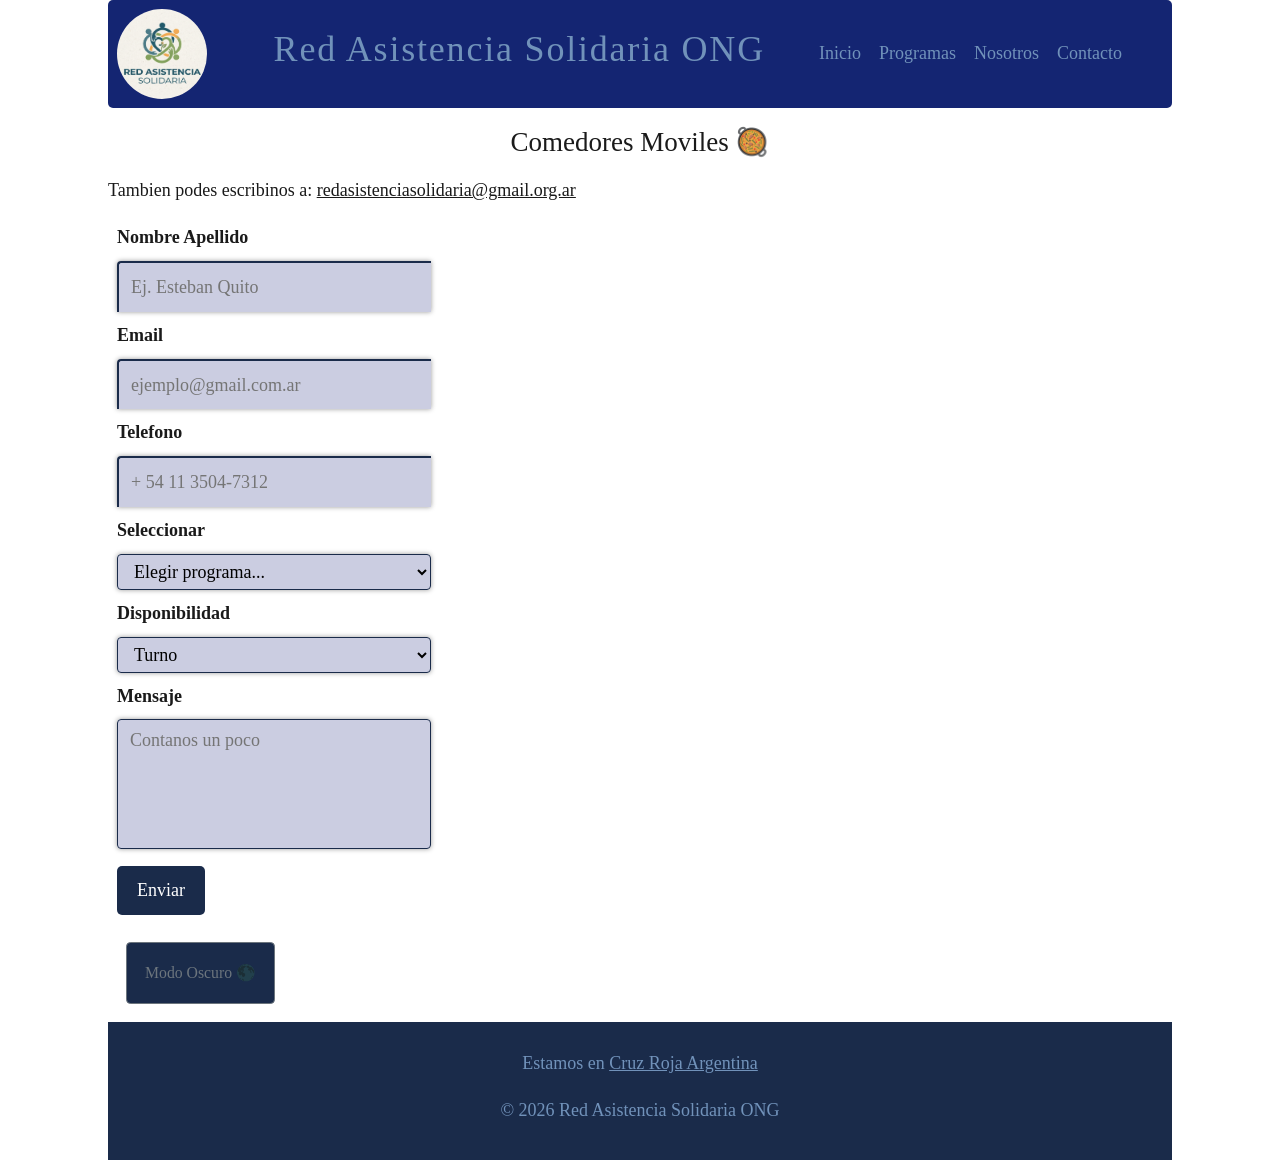
<file: Comedores_Mov.html>
<!DOCTYPE html>
<html lang="es">
<head>
    <meta charset="UTF-8">
    <meta name="viewport" content="width=device-width, initial-scale=1.0">
    <title>Red Asistencia Solidaria</title>  
    <link rel="stylesheet" href="https://cdn.jsdelivr.net/npm/bootstrap@5.3.8/dist/css/bootstrap.min.css"> 
    <link rel="stylesheet" href="./CSS/CSS-Contacto.css">
    <link rel="icon" href="./IMG/Logo_chico.jpg">
</head>
<body>    
    <header>
        <img src="./IMG/Logo ONG.PNG" alt="Logo_ONG" height="100">
        <div class="titulo">
            <h1>Red Asistencia Solidaria ONG</h1>
        </div>
        <div class="nav-nav">
            <ul class="nav nav-underline">
                <li class="nav-item">
                    <a class="nav-link" aria-current="page" href="index.html">Inicio</a>
                </li>
                <li class="nav-item">
                    <a class="nav-link" href="Programas.html">Programas</a>
                </li>
                <li class="nav-item">
                    <a class="nav-link" href="Nosotros.html">Nosotros</a>
                </li>
                <li class="nav-item">
                    <a class="nav-link" href="Contacto.html">Contacto</a>
                </li>
            </ul>
        </div>
    </header>    
    <main>
        <h2>Comedores Moviles 🥘</h2>
        <p>Tambien podes escribinos a: <a href="mailto:info@redasistenciasolidaria.org.ar">redasistenciasolidaria@gmail.org.ar</a></p>
        <form id="form" action="#" method="post" novalidate>
            <div class="nombre_apellido">
                <label>Nombre Apellido</label>
                <input type="text" id="nombre" placeholder="Ej. Esteban Quito" required>
            </div>
            <div class="email">
                <label>Email</label>
                <input type="email" id="email" placeholder="ejemplo@gmail.com.ar" required> 
            </div>
            <div class="telefono">            
                <label>Telefono</label>
                <input type="tel" id="telefono" placeholder="+ 54 11 3504-7312" required>
            </div>
            <div class="programa">
                <label>Seleccionar</label>
                <select id="programa" required>
                    <option value="">Elegir programa...</option>
                    <option value="cm">Chef Moviles</option>
                    <option value="ca">Ayuda distribucion</option>
                    <option value="ec">Oganizar logística</option>
                </select>
            </div>
            <div class="disponibilidad">
                <label>Disponibilidad</label>
                <select id="disp" required>
                    <option value="">Turno</option>
                    <option value="Manana">Mañana</option>
                    <option value="Tarde">Tarde</option>
                    <option value="Noche">Noche</option>
                </select>
            </div>
            <div class="mensaje">
                <label>Mensaje</label>
                <textarea id="mensaje" rows="4" placeholder="Contanos un poco"></textarea>
            </div>
            <div id="msg-form"></div>
            <div class="enviar">
            <button type="submit">Enviar</button>
            </div>
        </form>
    </main>
    <button id="btn-modo" class="btn btn-outline-secondary btn-sm">Modo Oscuro 🌑</button>
    <script src="./JS/Modos_y_Formulario.js"></script>
    <footer>
        <p>Estamos en <a href="https://www.google.com/maps/place/Cruz+Roja+Argentina+-+Filial+Santos+Lugares/@-34.5978989,-58.5426053,17z/data=!4m15!1m8!3m7!1s0x95bcb791fad754f9:0x826ab01a4b998e25!2sCruz+Roja+Argentina+-+Filial+Santos+Lugares!8m2!3d-34.5980988!4d-58.542598!10e5!16s%2Fg%2F11bbrp2qsh!3m5!1s0x95bcb791fad754f9:0x826ab01a4b998e25!8m2!3d-34.5980988!4d-58.542598!16s%2Fg%2F11bbrp2qsh?entry=ttu&g_ep=EgoyMDI2MDUxMi4wIKXMDSoASAFQAw%3D%3D" target="_blank"> Cruz Roja Argentina</a>    
        <p>&copy; 2026 Red Asistencia Solidaria ONG</p>
    </footer>
</body>
</html>
</file>
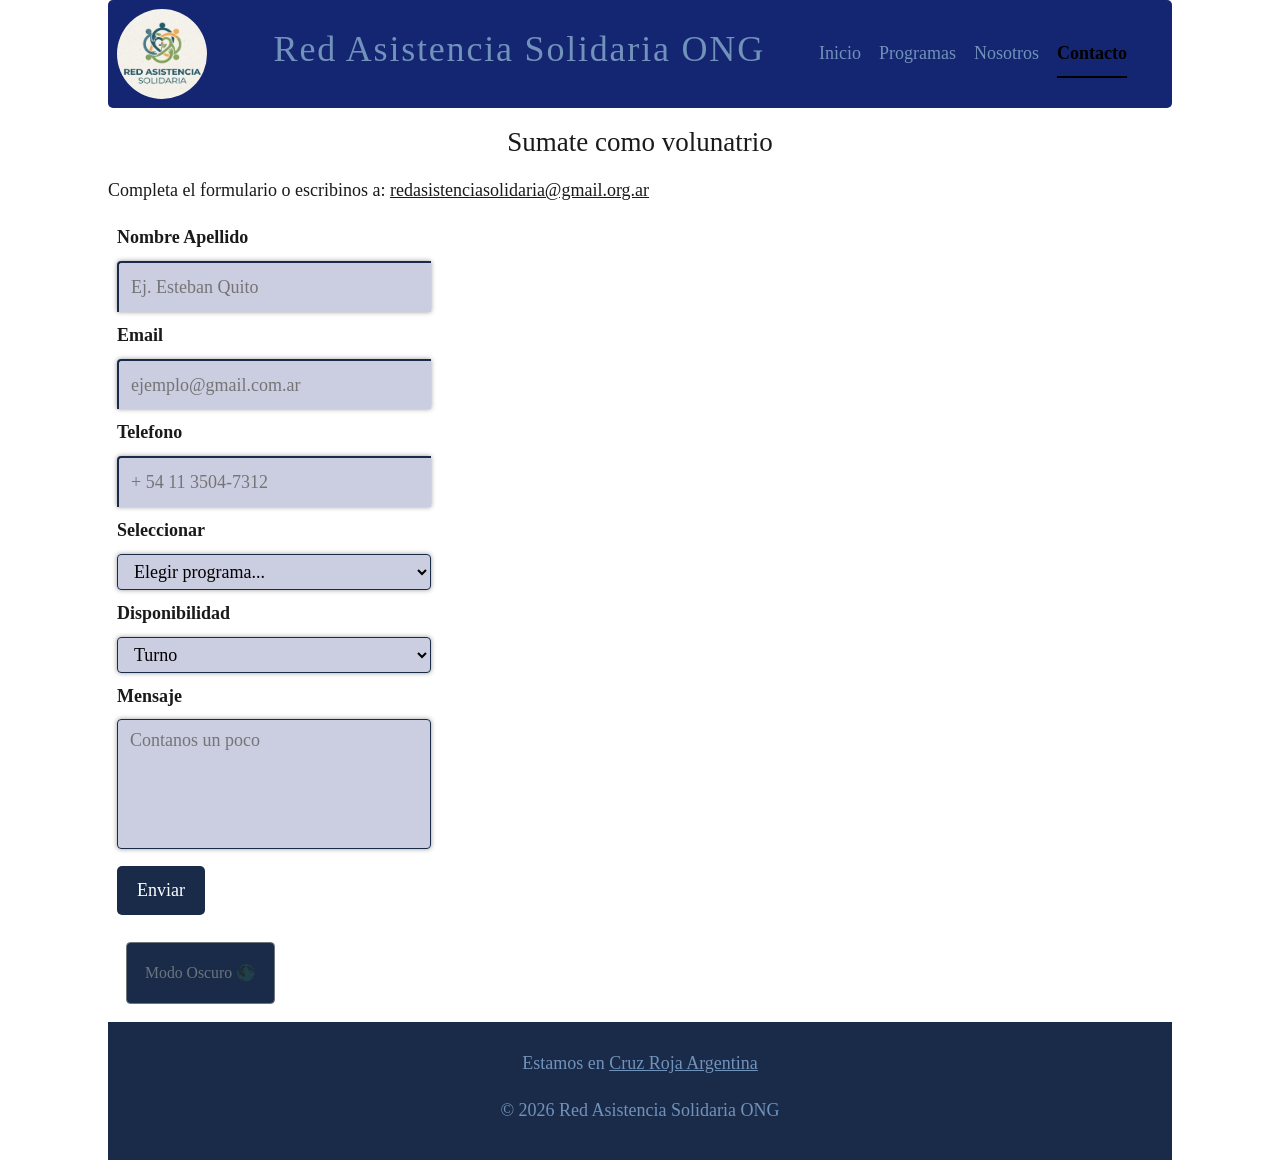
<file: Contacto.html>
<!DOCTYPE html>
<html lang="es">
<head>
    <meta charset="UTF-8">
    <meta name="viewport" content="width=device-width, initial-scale=1.0">
    <title>Red Asistencia Solidaria</title>
    <link rel="stylesheet" href="https://cdn.jsdelivr.net/npm/bootstrap@5.3.8/dist/css/bootstrap.min.css">
    <link rel="stylesheet" href="./CSS/CSS-Contacto.css">
    <link rel="icon" href="./IMG/Logo_chico.jpg">
</head>
<body>
    <header>
        <img src="./IMG/Logo ONG.PNG" alt="Logo_ONG" height="100">
        <div class="titulo">
            <h1>Red Asistencia Solidaria ONG</h1>
        </div>
        <div class="nav-nav">
            <ul class="nav nav-underline">
                <li class="nav-item">
                    <a class="nav-link" href="index.html">Inicio</a>
                </li>
                <li class="nav-item">
                    <a class="nav-link" href="Programas.html">Programas</a>
                </li>
                <li class="nav-item">
                    <a class="nav-link " href="Nosotros.html">Nosotros</a>
                </li>
                <li class="nav-item">
                    <a class="nav-link active" aria-current="page" href="Contacto.html">Contacto</a>
                </li>
            </ul>
        </div>
    </header>
    <main>
        <h2>Sumate como volunatrio</h2>
        <p>Completa el formulario o escribinos a: <a href="mailto:info@redasistenciasolidaria.org.ar">redasistenciasolidaria@gmail.org.ar</a></p>
        <form id="form" action="#" method="post" novalidate>
            <div class="nombre_apellido">
                <label>Nombre Apellido</label>
                <input type="text" id="nombre" placeholder="Ej. Esteban Quito" required>
            </div>
            <div class="email">
                <label>Email</label>
                <input type="email" id="email" placeholder="ejemplo@gmail.com.ar" required> 
            </div>
            <div class="telefono">            
                <label>Telefono</label>
                <input type="tel" id="telefono" placeholder="+ 54 11 3504-7312" required>
            </div>
            <div class="programa">
                <label>Seleccionar</label>
                <select id="programa" required>
                    <option value="">Elegir programa...</option>
                    <option value="va">Volunratio administrativo</option>
                    <option value="caa">Concientizción ambiental</option>
                    <option value="grs">Gestion de RS</option>
                </select>
            </div>
            <div class="disponibilidad">
                <label>Disponibilidad</label>
                <select id="disp" required>
                    <option value="">Turno</option>
                    <option value="Manana">Mañana</option>
                    <option value="Tarde">Tarde</option>
                    <option value="Noche">Noche</option>
                </select>
            </div>
            <div class="mensaje">
                <label>Mensaje</label>
                <textarea id="mensaje" rows="4" placeholder="Contanos un poco"></textarea>
            </div>
            <div id="msg-form"></div>
            <div class="enviar">
            <button type="submit">Enviar</button>
            </div>
        </form>
    </main>
    <button id="btn-modo" class="btn btn-outline-secondary btn-sm">Modo Oscuro 🌑</button>
    <footer>
        <p>Estamos en <a href="https://www.google.com/maps/place/Cruz+Roja+Argentina+-+Filial+Santos+Lugares/@-34.5978989,-58.5426053,17z/data=!4m15!1m8!3m7!1s0x95bcb791fad754f9:0x826ab01a4b998e25!2sCruz+Roja+Argentina+-+Filial+Santos+Lugares!8m2!3d-34.5980988!4d-58.542598!10e5!16s%2Fg%2F11bbrp2qsh!3m5!1s0x95bcb791fad754f9:0x826ab01a4b998e25!8m2!3d-34.5980988!4d-58.542598!16s%2Fg%2F11bbrp2qsh?entry=ttu&g_ep=EgoyMDI2MDUxMi4wIKXMDSoASAFQAw%3D%3D" target="_blank"> Cruz Roja Argentina</a>    
        <p>&copy; 2026 Red Asistencia Solidaria ONG</p>
    </footer>
    <script src="./JS/Modos_y_Formulario.js"></script>
</body>
</html>
</file>
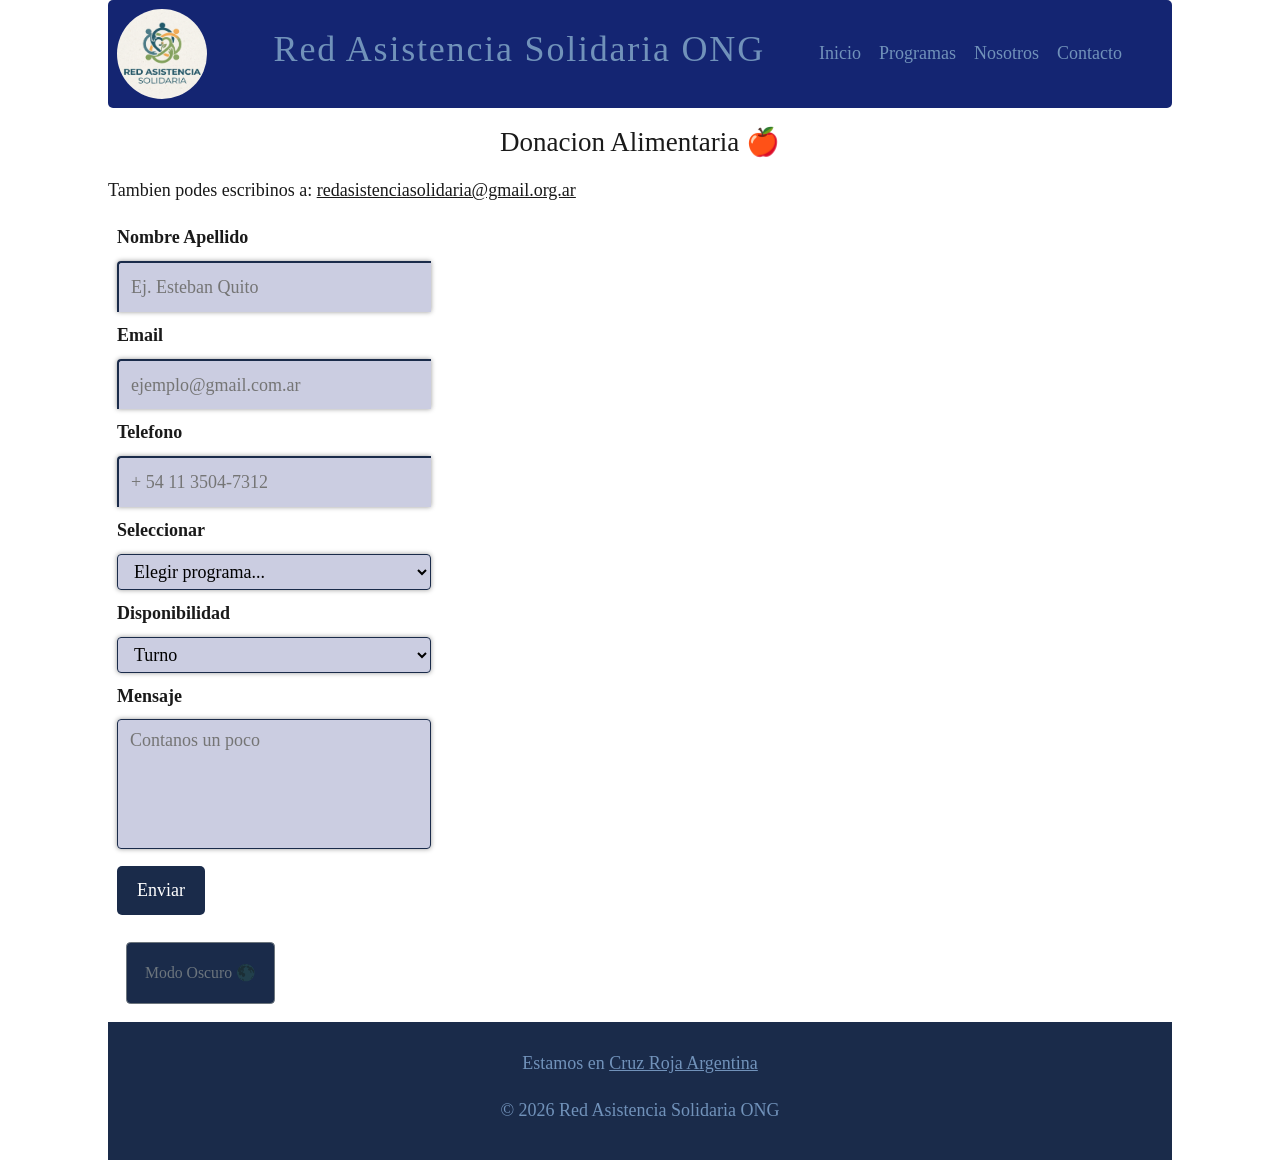
<file: Donacion_Alim.html>
<!DOCTYPE html>
<html lang="es">
<head>
    <meta charset="UTF-8">
    <meta name="viewport" content="width=device-width, initial-scale=1.0">
    <title>Red Asistencia Solidaria</title>    
    <link rel="stylesheet" href="https://cdn.jsdelivr.net/npm/bootstrap@5.3.8/dist/css/bootstrap.min.css">
    <link rel="stylesheet" href="./CSS/CSS-Contacto.css">
    <link rel="icon" href="./IMG/Logo_chico.jpg">
</head>
<body>    
    <header>
        <img src="./IMG/Logo ONG.PNG" alt="Logo_ONG" height="100">
        <div class="titulo">
            <h1>Red Asistencia Solidaria ONG</h1>
        </div>
        <div class="nav-nav">
            <ul class="nav nav-underline">
                <li class="nav-item">
                    <a class="nav-link" aria-current="page" href="index.html">Inicio</a>
                </li>
                <li class="nav-item">
                    <a class="nav-link" href="Programas.html">Programas</a>
                </li>
                <li class="nav-item">
                    <a class="nav-link" href="Nosotros.html">Nosotros</a>
                </li>
                <li class="nav-item">
                    <a class="nav-link" href="Contacto.html">Contacto</a>
                </li>
            </ul>
        </div>
    </header>    
    <main>
        <h2>Donacion Alimentaria 🍎</h2>
        <p>Tambien podes escribinos a: <a href="mailto:info@redasistenciasolidaria.org.ar">redasistenciasolidaria@gmail.org.ar</a></p>
        <form id="form" action="#" method="post" novalidate>
            <div class="nombre_apellido">
                <label>Nombre Apellido</label>
                <input type="text" id="nombre" placeholder="Ej. Esteban Quito" required>
            </div>
            <div class="email">
                <label>Email</label>
                <input type="email" id="email" placeholder="ejemplo@gmail.com.ar" required> 
            </div>
            <div class="telefono">            
                <label>Telefono</label>
                <input type="tel" id="telefono" placeholder="+ 54 11 3504-7312" required>
            </div>
            <div class="programa">
                <label>Seleccionar</label>
                <select id="programa" required>
                    <option value="">Elegir programa...</option>
                    <option value="daa">Despachar alimentos</option>
                    <option value="ce">Colectas especiales</option>
                    <option value="d">Distribución</option>
                    <option value="da">Donar alimentos</option>
                </select>
            </div>
            <div class="disponibilidad">
                <label>Disponibilidad</label>
                <select id="disp" required>
                    <option value="">Turno</option>
                    <option value="Manana">Mañana</option>
                    <option value="Tarde">Tarde</option>
                    <option value="Noche">Noche</option>
                </select>
            </div>
            <div class="mensaje">
                <label>Mensaje</label>
                <textarea id="mensaje" rows="4" placeholder="Contanos un poco"></textarea>
            </div>
            <div id="msg-form"></div>
            <div class="enviar">
            <button type="submit">Enviar</button>
            </div>
        </form>
    </main>
    <button id="btn-modo" class="btn btn-outline-secondary btn-sm">Modo Oscuro 🌑</button>
    <script src="./JS/Modos_y_Formulario.js"></script>
    <footer>
        <p>Estamos en <a href="https://www.google.com/maps/place/Cruz+Roja+Argentina+-+Filial+Santos+Lugares/@-34.5978989,-58.5426053,17z/data=!4m15!1m8!3m7!1s0x95bcb791fad754f9:0x826ab01a4b998e25!2sCruz+Roja+Argentina+-+Filial+Santos+Lugares!8m2!3d-34.5980988!4d-58.542598!10e5!16s%2Fg%2F11bbrp2qsh!3m5!1s0x95bcb791fad754f9:0x826ab01a4b998e25!8m2!3d-34.5980988!4d-58.542598!16s%2Fg%2F11bbrp2qsh?entry=ttu&g_ep=EgoyMDI2MDUxMi4wIKXMDSoASAFQAw%3D%3D" target="_blank"> Cruz Roja Argentina</a>    
        <p>&copy; 2026 Red Asistencia Solidaria ONG</p>
    </footer>
</body>
</html>
</file>
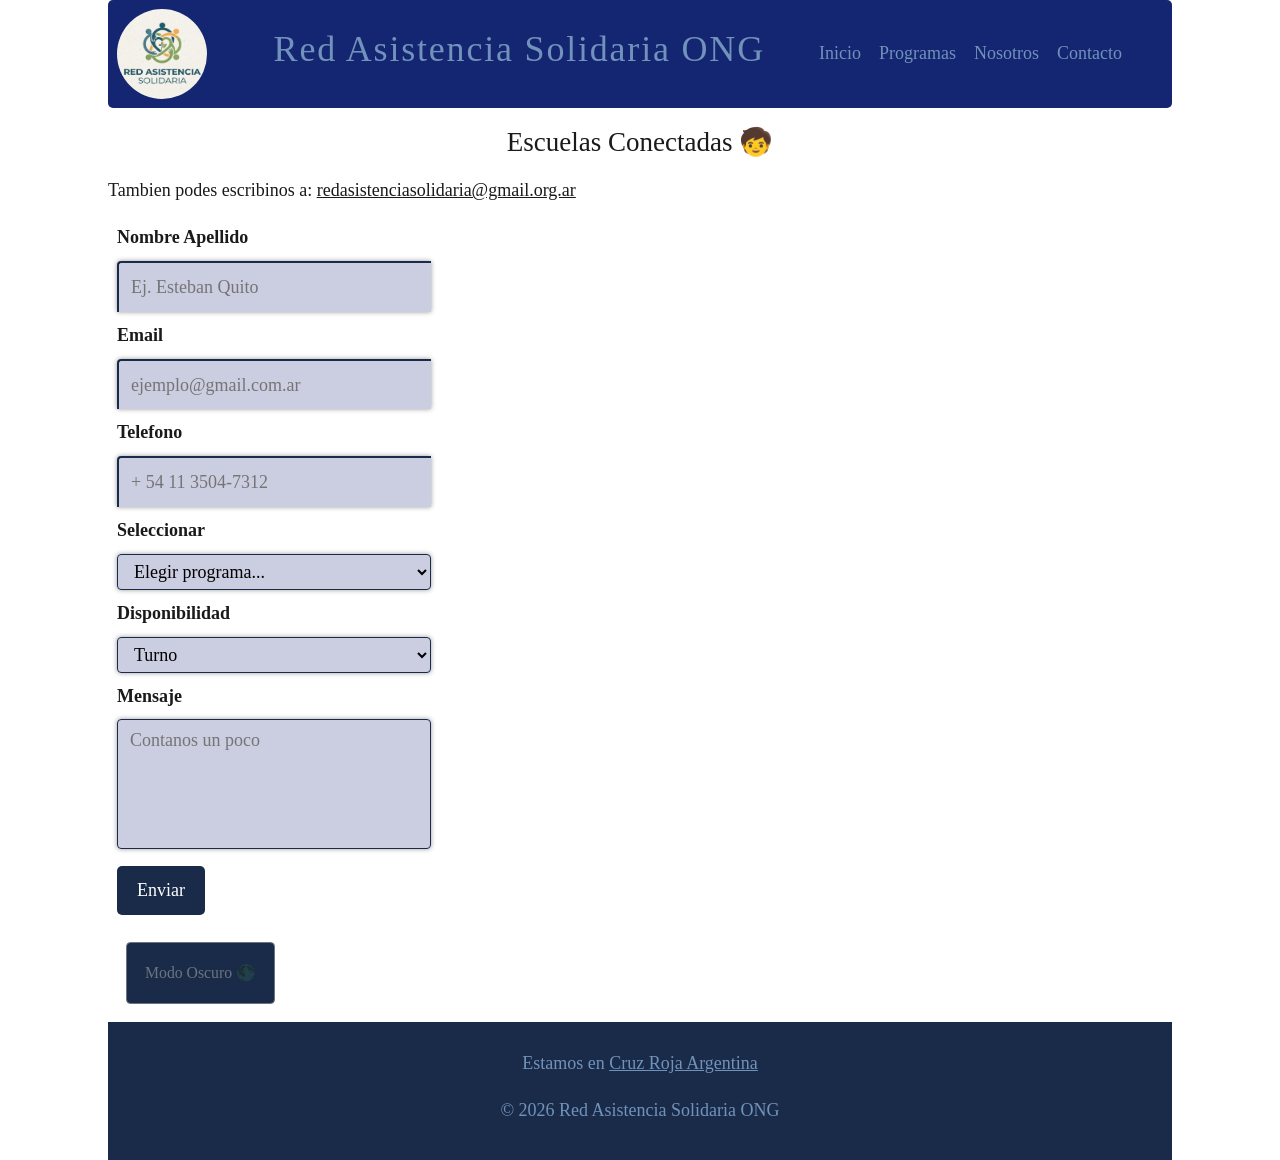
<file: Escuelas_Con.html>
<!DOCTYPE html>
<html lang="es">
<head>
    <meta charset="UTF-8">
    <meta name="viewport" content="width=device-width, initial-scale=1.0">
    <title>Red Asistencia Solidaria</title>    
    <link rel="stylesheet" href="https://cdn.jsdelivr.net/npm/bootstrap@5.3.8/dist/css/bootstrap.min.css">
    <link rel="stylesheet" href="./CSS/CSS-Contacto.css">
    <link rel="icon" href="./IMG/Logo_chico.jpg">
</head>
<body>    
    <header>
        <img src="./IMG/Logo ONG.PNG" alt="Logo_ONG" height="100">
        <div class="titulo">
            <h1>Red Asistencia Solidaria ONG</h1>
        </div>
        <div class="nav-nav">
            <ul class="nav nav-underline">
                <li class="nav-item">
                    <a class="nav-link" aria-current="page" href="index.html">Inicio</a>
                </li>
                <li class="nav-item">
                    <a class="nav-link" href="Programas.html">Programas</a>
                </li>
                <li class="nav-item">
                    <a class="nav-link" href="Nosotros.html">Nosotros</a>
                </li>
                <li class="nav-item">
                    <a class="nav-link" href="Contacto.html">Contacto</a>
                </li>
            </ul>
        </div>
    </header>    
    <main>
        <h2>Escuelas Conectadas 🧒</h2>
        <p>Tambien podes escribinos a: <a href="mailto:info@redasistenciasolidaria.org.ar">redasistenciasolidaria@gmail.org.ar</a></p>
        <form id="form" action="#" method="post" novalidate>
            <div class="nombre_apellido">
                <label>Nombre Apellido</label>
                <input type="text" id="nombre" placeholder="Ej. Esteban Quito" required>
            </div>
            <div class="email">
                <label>Email</label>
                <input type="email" id="email" placeholder="ejemplo@gmail.com.ar" required> 
            </div>
            <div class="telefono">            
                <label>Telefono</label>
                <input type="tel" id="telefono" placeholder="+ 54 11 3504-7312" required>
            </div>
            <div class="programa">
                <label>Seleccionar</label>
                <select id="programa" required>
                    <option value="">Elegir programa...</option>
                    <option value="bst">Brindar soporte técnico</option>
                    <option value="md">Mentor digital</option>
                    <option value="re">Recoleccion de equipos</option>
                    <option value="de">Donar elementos</option>
                </select>
            </div>
            <div class="disponibilidad">
                <label>Disponibilidad</label>
                <select id="disp" required>
                    <option value="">Turno</option>
                    <option value="Manana">Mañana</option>
                    <option value="Tarde">Tarde</option>
                    <option value="Noche">Noche</option>
                </select>
            </div>
            <div class="mensaje">
                <label>Mensaje</label>
                <textarea id="mensaje" rows="4" placeholder="Contanos un poco"></textarea>
            </div>
            <div id="msg-form"></div>
            <div class="enviar">
            <button type="submit">Enviar</button>
            </div>
        </form>
    </main>
    <button id="btn-modo" class="btn btn-outline-secondary btn-sm">Modo Oscuro 🌑</button>
    <script src="./JS/Modos_y_Formulario.js"></script>
    <footer>
        <p>Estamos en <a href="https://www.google.com/maps/place/Cruz+Roja+Argentina+-+Filial+Santos+Lugares/@-34.5978989,-58.5426053,17z/data=!4m15!1m8!3m7!1s0x95bcb791fad754f9:0x826ab01a4b998e25!2sCruz+Roja+Argentina+-+Filial+Santos+Lugares!8m2!3d-34.5980988!4d-58.542598!10e5!16s%2Fg%2F11bbrp2qsh!3m5!1s0x95bcb791fad754f9:0x826ab01a4b998e25!8m2!3d-34.5980988!4d-58.542598!16s%2Fg%2F11bbrp2qsh?entry=ttu&g_ep=EgoyMDI2MDUxMi4wIKXMDSoASAFQAw%3D%3D" target="_blank"> Cruz Roja Argentina</a>    
        <p>&copy; 2026 Red Asistencia Solidaria ONG</p>
    </footer>
</body>
</html>
</file>
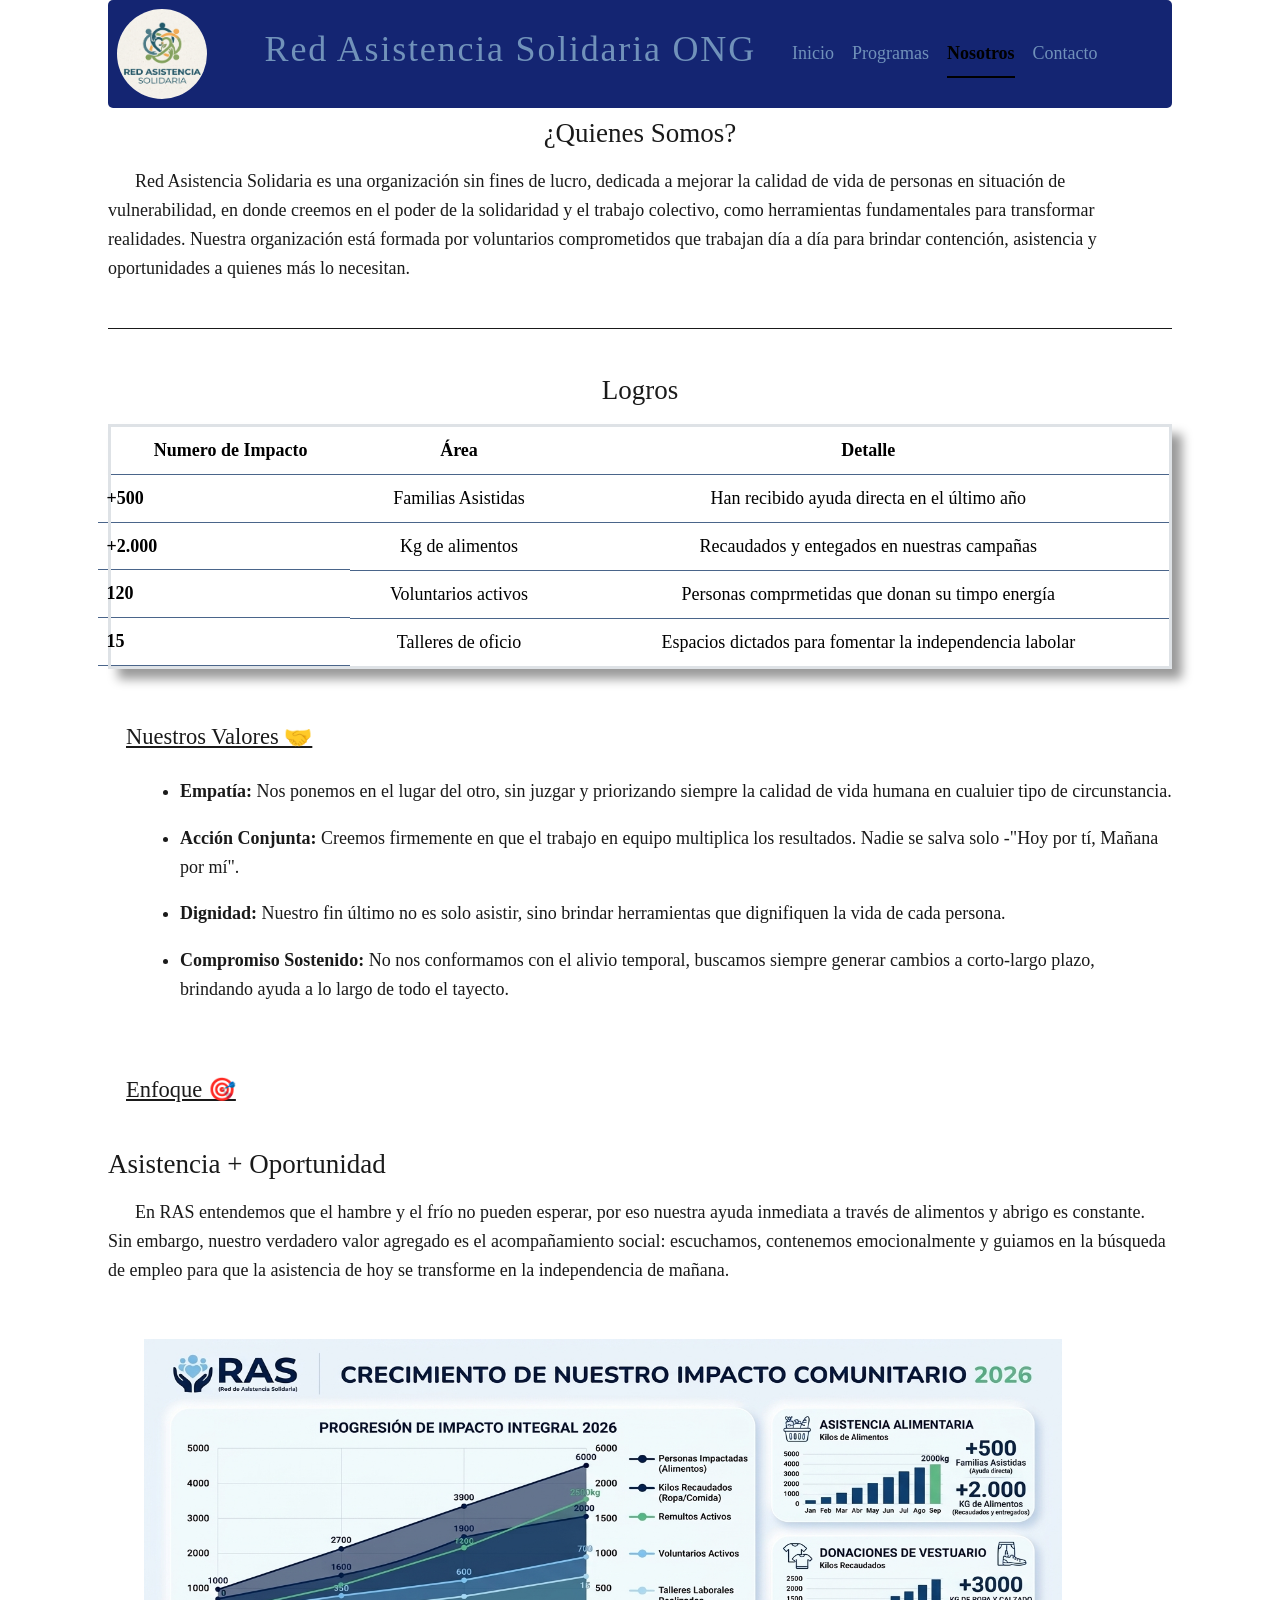
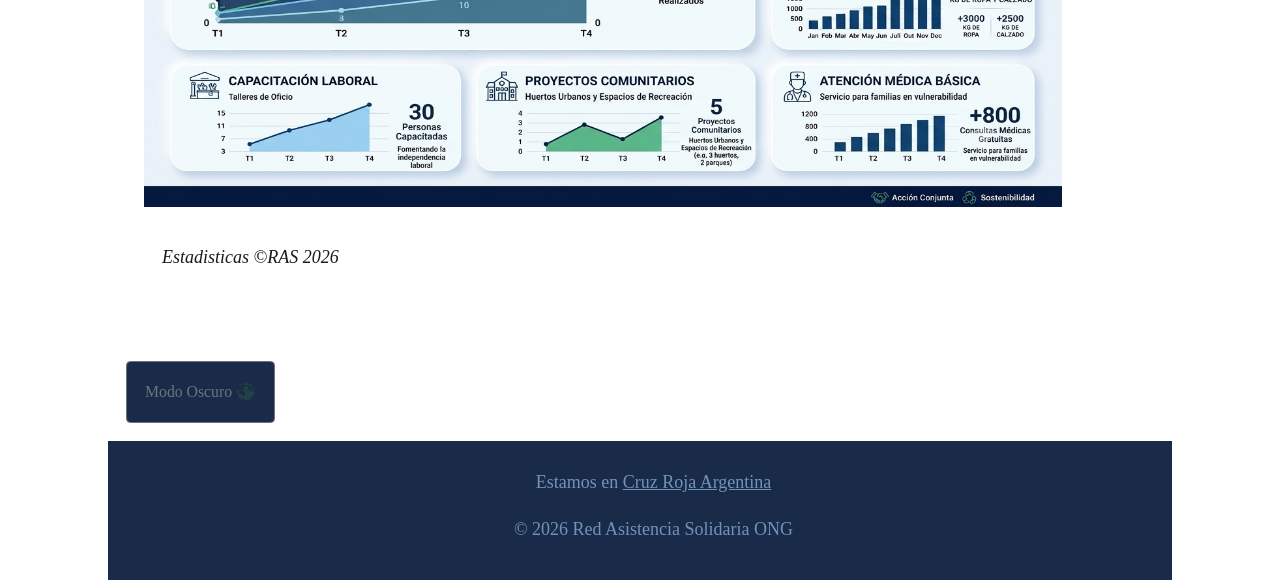
<file: Nosotros.html>
<!DOCTYPE html>
<html lang="es">
<head>
    <meta charset="UTF-8">
    <meta name="viewport" content="width=device-width, initial-scale=1.0">
    <title>Red Asistencia Solidaria</title>
    <link rel="stylesheet" href="https://cdn.jsdelivr.net/npm/bootstrap@5.3.8/dist/css/bootstrap.min.css">
    <link rel="stylesheet" href="./CSS/CSS-TP.css">
    <link rel="icon" href="./IMG/Logo_chico.jpg">
</head>
<body>
    <header>
        <img src="./IMG/Logo ONG.PNG" alt="Logo_ONG" height="100">
        <div class="titulo">
            <h1>Red Asistencia Solidaria ONG</h1>
        </div>
        <div class="nav-nav">
            <ul class="nav nav-underline">
                <li class="nav-item">
                    <a class="nav-link" href="index.html">Inicio</a>
                </li>
                <li class="nav-item">
                    <a class="nav-link" href="Programas.html">Programas</a>
                </li>
                <li class="nav-item">
                    <a class="nav-link active" aria-current="page" href="Nosotros.html">Nosotros</a>
                </li>
                <li class="nav-item">
                    <a class="nav-link" href="Contacto.html">Contacto</a>
                </li>
            </ul>
        </div>
    </header>
    <section id="nosotros">
        <h2>¿Quienes Somos?</h2>
        <p>
            Red Asistencia Solidaria es una organización sin fines de lucro, dedicada a 
            mejorar la calidad de vida de personas en situación de vulnerabilidad, en donde
            creemos en el poder de la solidaridad y el trabajo colectivo, como herramientas fundamentales
            para transformar realidades. Nuestra organización está formada por voluntarios comprometidos
            que trabajan día a día para brindar contención, asistencia y oportunidades a quienes más lo necesitan.
        </p>
    </section>
    <h2 class="titulo_tabla">Logros</h2>
    <table class="table">
        <thead>
            <tr>
                <th class="col">Numero de Impacto</th>
                <th class="col">Área</th>
                <th class="col">Detalle</th>
            </tr>
        </thead>
        <tbody>
            <tr>
                <th class="row">+500</th>
                <td>Familias Asistidas</td>
                <td>Han recibido ayuda directa en el último año</td>
            </tr>
            <tr>
                <th class="row">+2.000</th>
                <td>Kg de alimentos</td>
                <td>Recaudados y entegados en nuestras campañas</td>
            </tr>
            <tr>
                <th class="row">120</th>
                <td class="2">Voluntarios activos</td>
                <td>Personas comprmetidas que donan su timpo  energía</td>
            </tr>
            <tr>
                <th class="row">15</th>
                <td>Talleres de oficio</td>
                <td>Espacios dictados para fomentar la independencia labolar</td>
            </tr>
        </tbody>
    </table>
    <div class="valores">
        <h3>Nuestros Valores 🤝</h3>
        <ul>
            <li><strong>Empatía:</strong> Nos ponemos en el lugar del otro, sin juzgar y priorizando siempre la calidad de vida humana en cualuier tipo de circunstancia.</li>
            <li><strong>Acción Conjunta:</strong> Creemos firmemente en que el trabajo en equipo multiplica los resultados. Nadie se salva solo -"Hoy por tí, Mañana por mí".</li>
            <li><strong>Dignidad:</strong> Nuestro fin último no es solo asistir, sino brindar herramientas que dignifiquen la vida de cada persona.</li>
            <li><strong>Compromiso Sostenido:</strong> No nos conformamos con el alivio temporal, buscamos siempre generar cambios a corto-largo plazo, brindando ayuda a lo largo de todo el tayecto.</li>
        </ul>
    </div>
    <div class="enfoque">
        <h3>Enfoque 🎯</h3>
        <h4>Asistencia + Oportunidad</h4>
        <p>En RAS entendemos que el hambre y el frío no pueden esperar, por eso nuestra ayuda inmediata a través de alimentos y abrigo es constante. Sin embargo, nuestro verdadero valor agregado es el acompañamiento social: escuchamos, contenemos emocionalmente y guiamos en la búsqueda de empleo para que la asistencia de hoy se transforme en la independencia de mañana.</p>
    </div>
    <div class="grafico">
        <figure>
            <img src="./IMG/Estadisticas.png">
            <figcaption>Estadisticas &copy;RAS 2026</figcaption>
        </figure>
    </div>
    <button id="btn-modo" class="btn btn-outline-secondary btn-sm">Modo Oscuro 🌑</button>
    <footer>
        <p>Estamos en <a href="https://www.google.com/maps/place/Cruz+Roja+Argentina+-+Filial+Santos+Lugares/@-34.5978989,-58.5426053,17z/data=!4m15!1m8!3m7!1s0x95bcb791fad754f9:0x826ab01a4b998e25!2sCruz+Roja+Argentina+-+Filial+Santos+Lugares!8m2!3d-34.5980988!4d-58.542598!10e5!16s%2Fg%2F11bbrp2qsh!3m5!1s0x95bcb791fad754f9:0x826ab01a4b998e25!8m2!3d-34.5980988!4d-58.542598!16s%2Fg%2F11bbrp2qsh?entry=ttu&g_ep=EgoyMDI2MDUxMi4wIKXMDSoASAFQAw%3D%3D" target="_blank"> Cruz Roja Argentina</a>    
        <p>&copy; 2026 Red Asistencia Solidaria ONG</p>
    </footer>
    <script src="./JS/Modos_y_Formulario.js"></script>
</body>
</html>
</file>
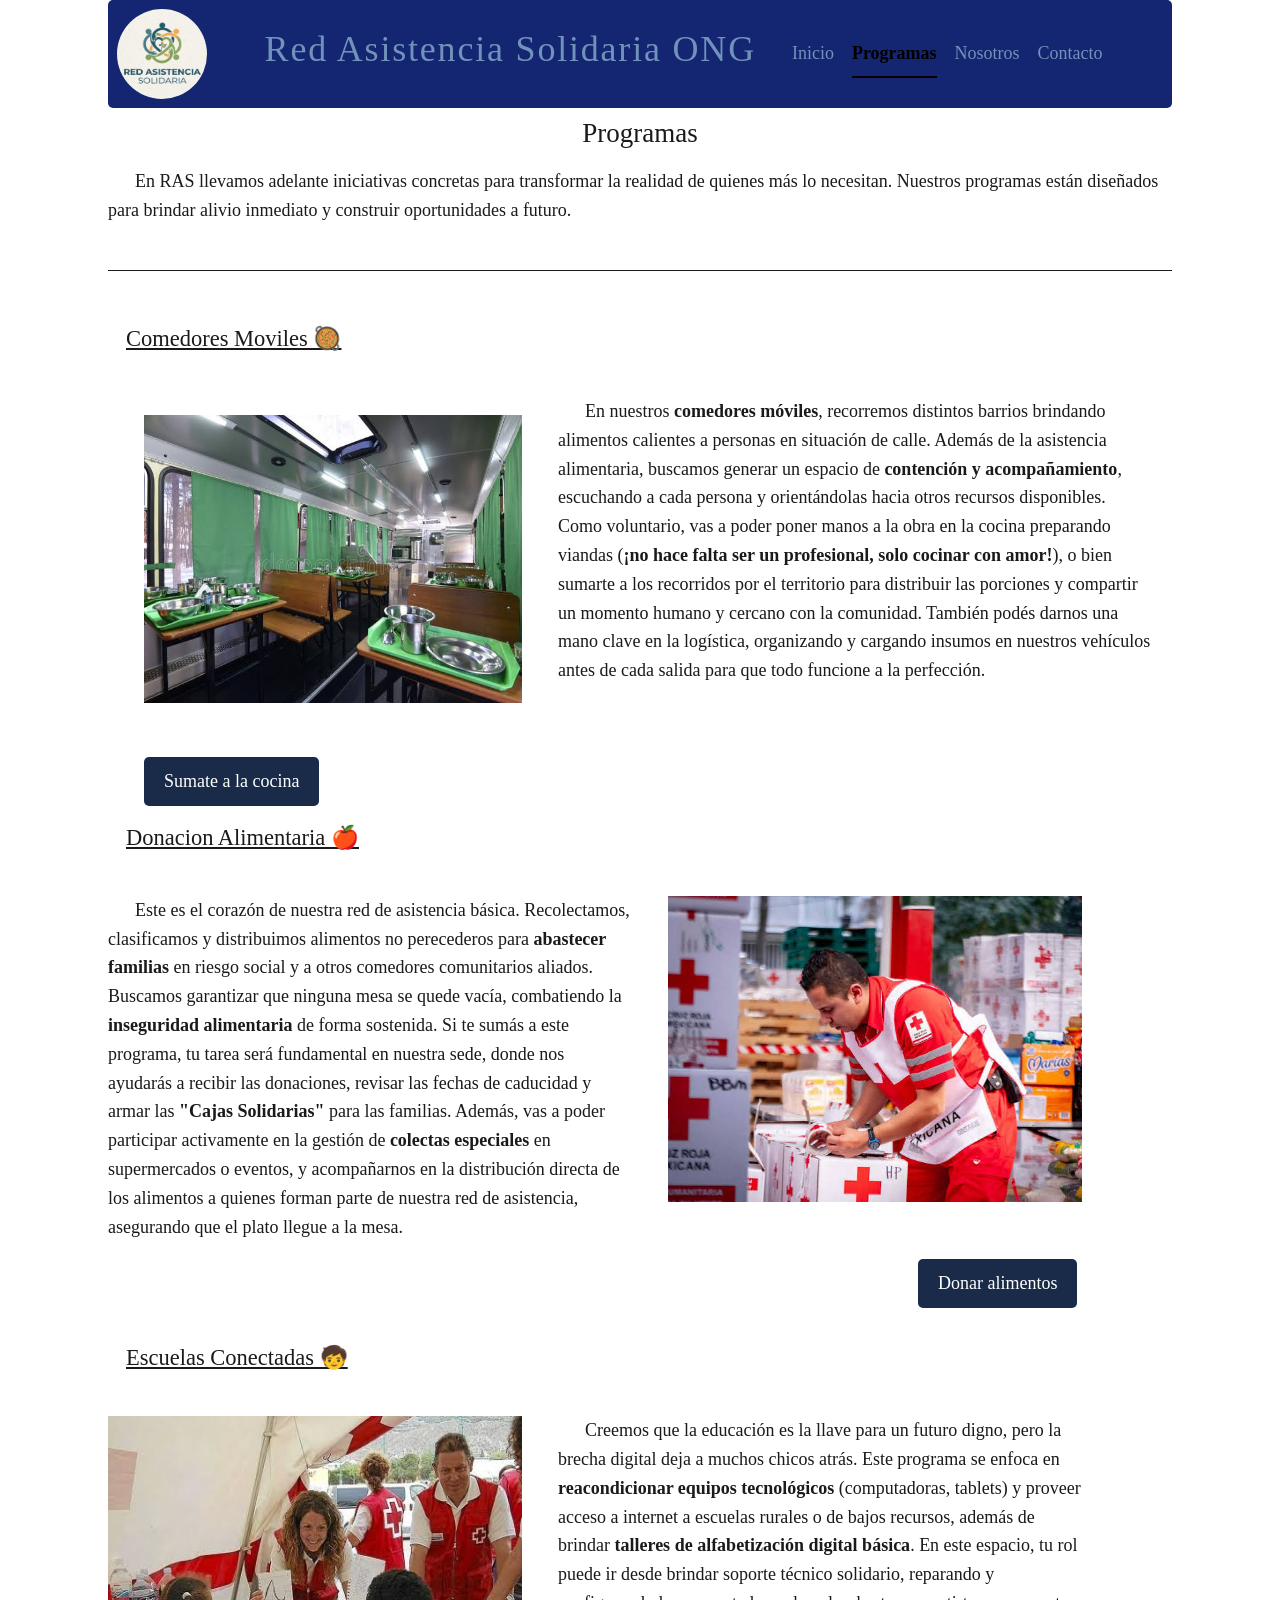
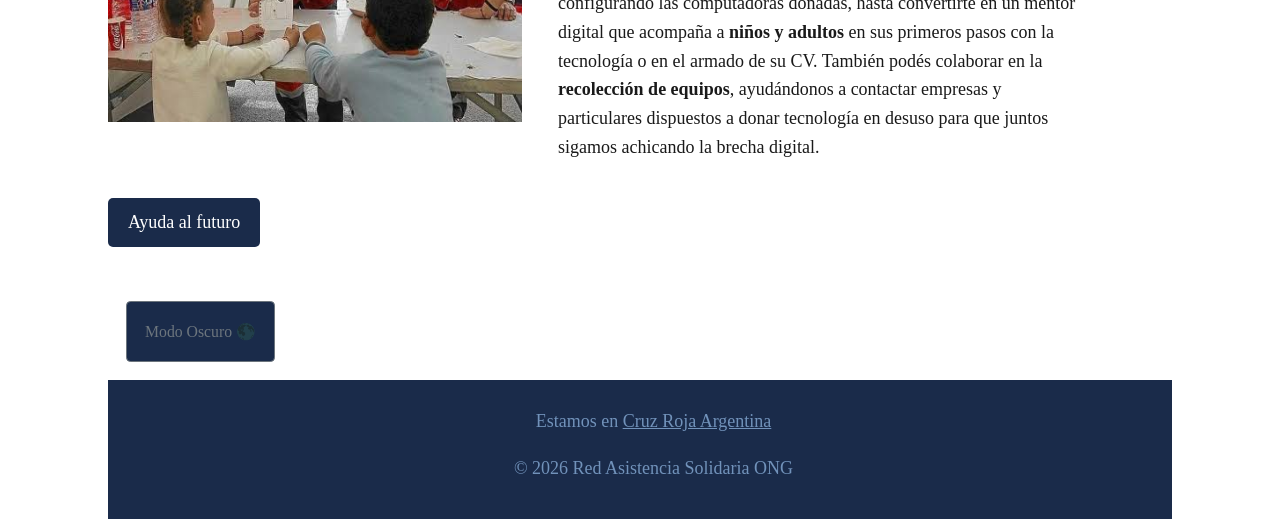
<file: Programas.html>
<!DOCTYPE html>
<html lang="es">
<head>
    <meta charset="UTF-8">
    <meta name="viewport" content="width=device-width, initial-scale=1.0">
    <title>Red Asistencia Solidaria</title>
    <link rel="stylesheet" href="https://cdn.jsdelivr.net/npm/bootstrap@5.3.8/dist/css/bootstrap.min.css">
    <link rel="stylesheet" href="./CSS/CSS-TP.css">
    <link rel="icon" href="./IMG/Logo_chico.jpg">
</head>
<body>
    <header>
        <img src="./IMG/Logo ONG.PNG" alt="Logo_ONG" height="100">
        <div class="titulo">
            <h1>Red Asistencia Solidaria ONG</h1>
        </div>
        <div class="nav-nav">
            <ul class="nav nav-underline">
                <li class="nav-item">
                    <a class="nav-link" href="index.html">Inicio</a>
                </li>
                <li class="nav-item">
                    <a class="nav-link active" aria-current="page" href="Programas.html">Programas</a>
                </li>
                <li class="nav-item">
                    <a class="nav-link" href="Nosotros.html">Nosotros</a>
                </li>
                <li class="nav-item">
                    <a class="nav-link" href="Contacto.html">Contacto</a>
                </li>
            </ul>
        </div>
    </header>
    <section id="programas">
        <h2>Programas</h2>
    <p>
        En RAS llevamos adelante iniciativas concretas para transformar la realidad de quienes más lo necesitan. Nuestros programas están diseñados para brindar alivio inmediato y construir oportunidades a futuro.
    </p>
    </section>
    <h3>Comedores Moviles 🥘</h3>
    <div class="comedores_moviles">
        <img src="./IMG/Comedores_Moviles.jpg" width="300">
        <p>
            En nuestros <strong>comedores móviles</strong>, recorremos distintos barrios brindando alimentos
            calientes a personas en situación de calle. Además de la asistencia alimentaria, buscamos generar
            un espacio de <strong>contención y acompañamiento</strong>, escuchando a cada persona y
            orientándolas hacia otros recursos disponibles.
            Como voluntario, vas a poder poner manos a la obra en la cocina preparando viandas (<strong>¡no hace falta ser un profesional, solo cocinar con amor!</strong>), o bien sumarte a los recorridos por el territorio para distribuir las porciones y compartir un momento humano y cercano con la comunidad. También podés darnos una mano clave en la logística, organizando y cargando insumos en nuestros vehículos antes de cada salida para que todo funcione a la perfección.
        </p>
    </div>
    <button id="comedores" onclick="location.href='Comedores_Mov.html'">Sumate a la cocina</button>
    <h3> Donacion Alimentaria 🍎</h3>
    <div class="alimentos">
        <p>
            Este es el corazón de nuestra red de asistencia básica. Recolectamos, clasificamos y distribuimos alimentos no perecederos para <strong>abastecer familias</strong> en riesgo social y a otros comedores comunitarios aliados. Buscamos garantizar que ninguna mesa se quede vacía, combatiendo la <strong>inseguridad alimentaria</strong> de forma sostenida. Si te sumás a este programa, tu tarea será fundamental en nuestra sede, donde nos ayudarás a recibir las donaciones, revisar las fechas de caducidad y armar las <strong>"Cajas Solidarias"</strong> para las familias. Además, vas a poder participar activamente en la gestión de <strong>colectas especiales</strong> en supermercados o eventos, y acompañarnos en la distribución directa de los alimentos a quienes forman parte de nuestra red de asistencia, asegurando que el plato llegue a la mesa.
        </p>

        <img src="./IMG/Cerrando_caja.jpg" width="300">
    </div>
    <button id="donacion_alm" onclick="location.href='./Donacion_Alim.html'">Donar alimentos</button>
    <h3>Escuelas Conectadas 🧒</h3>
    <div class="escuelas">
        <img src="./IMG/Ayudando_nenes.jpg" width="300">
        <p>
            Creemos que la educación es la llave para un futuro digno, pero la brecha digital deja a muchos chicos atrás. Este programa se enfoca en <strong>reacondicionar equipos tecnológicos</strong> (computadoras, tablets) y proveer acceso a internet a escuelas rurales o de bajos recursos, además de brindar <strong>talleres de alfabetización digital básica</strong>. En este espacio, tu rol puede ir desde brindar soporte técnico solidario, reparando y configurando las computadoras donadas, hasta convertirte en un mentor digital que acompaña a <strong>niños y adultos</strong> en sus primeros pasos con la tecnología o en el armado de su CV. También podés colaborar en la <strong>recolección de equipos</strong>, ayudándonos a contactar empresas y particulares dispuestos a donar tecnología en desuso para que juntos sigamos achicando la brecha digital.
        </p>
    </div>
    <button id="esculas_con"onclick="location.href='./Escuelas_Con.html'">Ayuda al futuro</button>
    <br>
    <button id="btn-modo" class="btn btn-outline-secondary btn-sm">Modo Oscuro 🌑</button>
    <footer>
        <p>Estamos en <a href="https://www.google.com/maps/place/Cruz+Roja+Argentina+-+Filial+Santos+Lugares/@-34.5978989,-58.5426053,17z/data=!4m15!1m8!3m7!1s0x95bcb791fad754f9:0x826ab01a4b998e25!2sCruz+Roja+Argentina+-+Filial+Santos+Lugares!8m2!3d-34.5980988!4d-58.542598!10e5!16s%2Fg%2F11bbrp2qsh!3m5!1s0x95bcb791fad754f9:0x826ab01a4b998e25!8m2!3d-34.5980988!4d-58.542598!16s%2Fg%2F11bbrp2qsh?entry=ttu&g_ep=EgoyMDI2MDUxMi4wIKXMDSoASAFQAw%3D%3D" target="_blank"> Cruz Roja Argentina</a>    
        <p>&copy; 2026 Red Asistencia Solidaria ONG</p>
    </footer>
    <script src="./JS/Modos_y_Formulario.js"></script>
</body>
</html>
</file>
<file: CSS/CSS-Contacto.css>
:root{
    --color-primario: #1A2B4A;
    --color-nav: #000000;
    --color-acento:#7192ba;
    --color-texto:#1A1A1A;
    --color-fondo:#142572;
    --color-texto-claro:#FFFFFF;
    --fuente-principal: "Raleway", "Monserrat";
}

*{box-sizing: border-box;
    margin: 0;
    padding: 0;
}
html{font-size: 18px;}

body{
    font-family: var(--fuente-principal);
    font-size: 1rem;
    line-height: 1.6;
    color: var(--color-texto);
    background-color: var(--color-texto-claro);
    max-width: 1100px;
    margin: auto;
    padding: 0 1rem;
}

body.modo-oscuro{
    background-color: #1A1A1A;
    color: #a3a3a3;
}

body.modo-oscuro h2{
    color: #a3a3a3
}

body.modo-oscuro main a{
    color: #ad00fd;
}

h1, h2, h3{font-size: 2rem;}
h1{text-align: center; color: var(--color-acento)}
h2{text-align: center; font-size: 1.50rem; color: var(--color-texto); padding-top: 1rem;}
h3{font-size: 1.25rem; color: var(--color-texto);}
p{margin-top: 1rem;}

header{
    background-color: var(--color-fondo);
    display: flex;
    align-items: center;
    padding: 0.5rem 0.5rem;
    border-radius: 5px;
    min-width: 500px;
    width: 100%;
}

header img{
    width: 90px;
    height: 90px;
    border-radius: 50%;
}

footer{
    background-color: var(--color-primario);
    color: var(--color-acento);
    padding-top: 0.5rem;
    padding-bottom: 1rem;
    text-align: center;
}

footer a{
    color: var(--color-acento);
    text-decoration: underline;
}

footer a:hover{
    color: var(--color-texto-claro);
        transition: all 0.2s ease-in-out;
}

.titulo{
    padding-left: 3.2rem;
    padding-right: 2rem;
    letter-spacing: 0.1rem;
}

.nav-link{
    color: var(--color-acento);

}

.nav-link:hover{
    color: var(--color-texto-claro);
}


main p a{
    color: var(--color-texto);
}

main p a:hover{
    color: #5a1f92;
    text-decoration: underline;
}

button{
    padding: 10px 20px;
    background-color: var(--color-primario);
    color: var(--color-texto-claro);
    border: none;
    border-radius: 5px;
    cursor: pointer;
}

input{
    width: 30%; 
    box-sizing: border-box;
    padding: 10px 12px;
    border: none;
    border-left: 2px solid var(--color-primario);
    border-top: 2px solid var(--color-primario);
    background: #6367a554;
    margin: auto;
    max-width: 60%;
    box-shadow: 0px 0px 5px #0006;
    border-radius: 4px 0 0 0;
}

button:hover{
    background-color: #474747 ;
}

select{
    width: 30%;
    box-sizing: border-box;
    padding: 6px 12px;
    border: solid 1px var(--color-primario);
    background: #6367a554;
    margin: auto;
    max-width: 60%;
    box-shadow: 0px 0px 5px #0006;
    border-radius: 4px;
}

select:hover{
    cursor: pointer;
}

textarea{
    width: 30%;
    box-sizing: border-box;
    padding: 6px 12px;
    border: solid 1px var(--color-primario);
    background: #6367a554;
    margin: auto;
    max-width: 30%;
    min-width: 30%;
    resize: none;
    box-shadow: 0px 0px 5px #0006;
    border-radius: 4px;
    font-family: "Raleway", "Monserrat";
}

label{
    display: block;
    margin-bottom: 0.5rem;
    font-weight: bold;
}

div{
    margin: 0.5rem;
}

#btn-modo{
    box-sizing: border-box;
    padding: 1rem;
    margin: 1rem;
    background-color: var(--color-primario);
}

#btn-modo:hover{
    background-color: #474747;
}
</file>
<file: CSS/CSS-TP.css>
/*PRESET*/
:root{
    --color-primario: #1A2B4A;
    --color-nav: #000000;
    --color-acento:#7192ba;
    --color-texto:#1A1A1A;
    --color-fondo:#142572;
    --color-texto-claro:#FFFFFF;
    --fuente-principal: "Raleway", "Monserrat";
}
/*RESET*/
*{box-sizing: border-box;
    margin: 0;
    padding: 0;
}

/*GENERAL*/

html{font-size: 18px;}

body{
    font-family: var(--fuente-principal);
    font-size: 1rem;
    line-height: 1.6;
    color: var(--color-texto);
    background-color: var(--color-texto-claro);
    max-width: 1100px;
    margin: 0 auto;
    padding: 0 1rem;
}

body.modo-oscuro{
    background-color: var(--color-texto);
    color: #a3a3a3;
}

body.modo-oscuro h2{
    color: #a3a3a3;
}

body.modo-oscuro h3{
    color: #a3a3a3;
}

.btn-modo{
    background-color: #000000;
}

h1, h2, h3{font-size: 2rem;}
h1{text-align: center; color: var(--color-acento)}
h2{text-align: center; font-size: 1.50rem; color: var(--color-texto); padding-top: 0.5rem;}
h3{font-size: 1.25rem; color: var(--color-texto); padding: 1rem;text-decoration: underline;}
p{margin-top: 1rem;}

header{
    background-color: var(--color-fondo);
    display: flex;
    align-items: center;
    padding: 0.5rem 0.5rem;
    border-radius: 5px;
    min-width: 500px;
    width: 100%;
}

header img{
    width: 90px;
    height: 90px;
    border-radius: 50%;
}

.nav-link{
    color: var(--color-acento);

}

.nav-link:hover{
    color: var(--color-texto-claro);
}

.titulo{
    padding-left: 3.2rem;
    padding-right: 2rem;
    letter-spacing: 0.1rem;
}

main{
    padding: 2rem 0;
}
section{
    margin-bottom:  2rem;
    padding-bottom: 1.5rem;
    border-bottom: 1px solid;
}

p{
    text-indent: 1.5rem;
}

footer{
    background-color: var(--color-primario);
    color: var(--color-acento);
    padding-top: 0.5rem;
    padding-bottom: 1rem;
    text-align: center;
}

footer a{
    color: var(--color-acento);
    text-decoration: underline;
}

footer a:hover{
    color: var(--color-texto-claro);
        transition: all 0.2s ease-in-out;
}

/*INDEX*/

#inicio ul{
    padding: 1rem 0 0 4rem;
}

#inicio h2{
    padding-top: 1rem
}

div img{
    box-sizing: border-box;
    height: 20rem;
    width: 25rem;
    padding-bottom: 2rem;
}

.foto_fondo{
    width: 100%;
    height: 10rem;
    margin-top: 20px;
    margin-bottom: 9px;
    border-radius: 5px;
    background-position: top;
    background-size:cover;
    background-attachment: fixed;
    background-color: #000000;
    background-image: url("https://encrypted-tbn0.gstatic.com/images?q=tbn:ANd9GcSmvC7sEVMhCgQ5x4LQGJGi2a4n3AJdMBf5SL6NFEF_2A&s=10");
}

.titulo_tabla{
    margin-bottom: 1rem;
}

table, th, td{
    border-style: solid;
    border-color: #4A658A;
    text-align: center;
}

table{
    box-shadow: 10px 10px 10px #0006;
}

th{
    background-color: #294080;
    color: #c7c7c7;
    padding: 0.2rem;
}

td{
    padding: 0.5rem;
    background-color: #FFFFFF;
    color: var(--color-texto);
}

.acompañamiento{
    display: flex;
    align-items: center;
    padding-right: 5rem;
}

.acompañamiento img{
    padding-left: 2rem;
    padding-top: 1rem;
}

.campañas_donacion{
    display: flex;
    align-items: center;
    padding-right: 5rem;
}

.campañas_donacion img{
    padding-right: 2rem;
    padding-top: 1rem;
}

/*NOSOTROS*/

.valores{
    padding-top: 1rem;
}

.valores ul{
    padding-left: 4rem;
}

.valores li{
    padding-bottom: 1rem;
}

.enfoque{
    padding-top: 1rem;
}

.enfoque h4{
    padding-top: 1rem;
}

.grafico img{
    height: 30rem;
    width: 55rem;
    padding: 2rem;
    align-items: center;
}

figcaption{
    font-style: italic;
    padding-left: 3rem;
    padding-bottom: 3rem;
    box-sizing: border-box;
}

figure img{
    text-align: center;
}

/*PROGRAMAS*/

img{
    box-sizing: border-box;
    height: 15rem;
    width: 20rem;
}

.comedores_moviles{
    display: flex;
    padding-right: 1rem;
}

.comedores_moviles img{
    padding: 2rem;
}

.alimentos{
    display: flex;
    padding-right: 5rem;
}

.alimentos img{
    padding-left: 2rem;
    padding-top: 1rem;
}

.escuelas{
    display: flex;
    padding-right: 5rem;
}

.escuelas img{
    padding-right: 2rem;
    padding-top: 1rem;
}

main{
    padding: 2rem 0;
}
section{
    margin-bottom:  2rem;
    padding-bottom: 1.5rem;
    border-bottom: 1px solid;
}

p{
    text-indent: 1.5rem;
}

#comedores{
    margin: 1rem 0 0 2rem
}

#donacion_alm{
    margin: 0 0 1rem 45rem
}

#esculas_con{
    margin: 1rem 0 2rem 0
}

button{
    padding: 10px 20px;
    background-color: var(--color-primario);
    color: var(--color-texto-claro);
    border: none;
    border-radius: 5px;
    cursor: pointer;
}

button:hover{
    background-color: #474747 ;
}

#btn-modo{
    box-sizing: border-box;
    padding: 1rem;
    margin: 1rem;
    background-color: var(--color-primario);
}

#btn-modo:hover{
    background-color: #474747;
}
</file>
